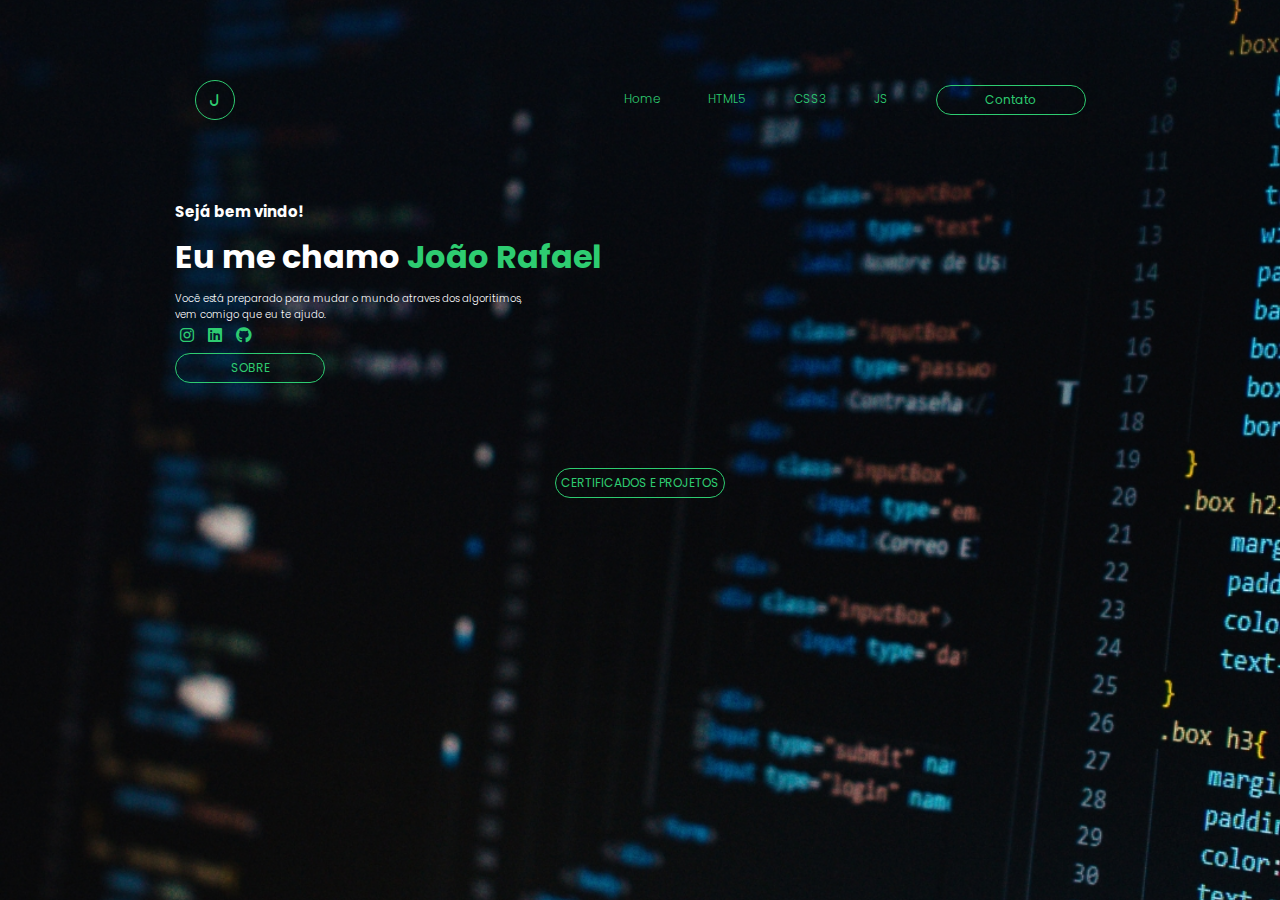
<file: index.html>
<!DOCTYPE html>
<html lang="en">
<head>
    <meta charset="UTF-8">
    <meta name="viewport" content="width=device-width, initial-scale=1.0">
    <link rel="stylesheet" href="https://cdnjs.cloudflare.com/ajax/libs/font-awesome/6.1.0/css/all.min.css">
    <link rel="stylesheet" href="estilo.css">
    <link rel="stylesheet" href="formulario.html">
    <title>Document</title>
</head>
<body>
    <div class="background">
        <header>
            <div class="Topo">
              <div class="logo">
                <i class="fa-solid fa-j"></i>
              </div>
              <div class="cabeçalho-link">
                <li>
                    <a href="#">Home</a>
                </li>
                <li>
                    <a href="https://developer.mozilla.org/pt-BR/docs/Web/HTML/Element/html">HTML5</a>
                </li>
                <li>
                    <a href="https://developer.mozilla.org/pt-BR/docs/Learn/Getting_started_with_the_web/CSS_basics">CSS3</a>
                </li>
                <li>
                    <a href="https://developer.mozilla.org/pt-BR/docs/Learn/Getting_started_with_the_web/JavaScript_basics">JS</a>
                </li>
              <button><a href="https://api.whatsapp.com/send/?phone=5564993353727&text&type=phone_number&app_absent=0">Contato</a></button>
              </div>
            </div>
        </header>
        <div class="container-text">
            <div class="text">
                <h3>Sejá bem vindo!</h3>
                <h1>Eu me chamo <span>João Rafael</span></h1>
                <p>Você está preparado para mudar o mundo atraves dos algoritimos,<br>vem comigo que eu te ajudo.</p>
                <div class="redes-sociais">
                    <a href="https://www.instagram.com/joaorafaeloff/"><i class="fa-brands fa-instagram"></i></a>
                    <a href="https://www.linkedin.com/in/jo%C3%A3o-rafael-854022223/"><i class="fa-brands fa-linkedin"></i></a>
                    <a href="https://github.com/joaorafaeloff"><i class="fa-brands fa-github"></i></a>
                </div>
                <div class="wrapper">
                    <a href="#Sobre">Sobre</a>
                </div>
                <div id="Sobre" class="Sobre">
                    <div class="sobre-conteudo">
                        <h1>Sobre Mim!</h1>
                        <p>Olá! Sou João Rafael Silva, um estudante apaixonado por programação, focado em HTML e CSS. Busco constantemente aprimorar minhas habilidades para criar interfaces web envolventes e funcionais. Destaco-me em projetos práticos e estou determinado a expandir meu conhecimento em outras linguagens e tecnologias. Além da programação, desfruto de pedalar de vez em quando e tocar um violão e cantar que enriquecem minha criatividade. Estamos sempre abertos a novas oportunidades e colaborações. Conecte-se comigo no <span>botão abaixo</span> ou no botão de <span>contato</span> no topo da tela para conversar sobre programação, desenvolvimento web ou qualquer tópico de interesse. <span>Obrigado por visitar meu portfólio!</span></p>
                            <br><button><a href="formulario.html">Conectar-me</a></button>
                        <a href="#" class="sobre-fechar">&times;</a>
                    </div>
                </div>
            </div>
        </div>
        <div class="wrapper2">
            <a href="#Imagens">Certificados e Projetos</a>
        </div>
        <div id="Imagens" class="Imagens">
            <div class= "Imagens-conteudo">


              <div class="slideshow-container">

                <div class="mySlides fade">
                  <img src="01AJSeD.png" style="width:95%">
                </div>
                
                <div class="mySlides fade">
                  <img src="02WDR.png" style="width:95%">
                </div>
                  
                <div class="mySlides fade">
                  <img src="03API.png" style="width:95%">                    
                </div>

                <div class="mySlides fade">
                  <img src="04PRJTPY.png" style="width:95%">
                </div>
                    
                 <div class="mySlides fade">
                  <img src="05LJdD.png" style="width:95%">
                </div>
                                       
                <a class="prev" onclick="plusSlides(-1)"><span>&#10094;</span></a>
                <a class="next" onclick="plusSlides(1)"><span>&#10095;</span></a>

                <a href="#" class="Imagens-fechar">&times;</a>
                    
              </div>
              <script>
                  var slideIndex = 1;
                  showSlides(slideIndex);
                    
                  function plusSlides(n) {
                    showSlides(slideIndex += n);
                  }
                    
                  function currentSlide(n) {
                    showSlides(slideIndex = n);
                  }
                    
                  function showSlides(n) {
                    var i;
                    var slides = document.getElementsByClassName("mySlides");
                    if (n > slides.length) {slideIndex = 1}
                    if (n < 1) {slideIndex = slides.length}
                    for (i = 0; i < slides.length; i++) {
                        slides[i].style.display = "none";
                    }
                    slides[slideIndex-1].style.display = "block";
                  }
              </script>
             <!--<div class="Slider">
                <div class="Slides">
                    <input type="Radio" name="btn-Radio" id="Radio1">
                    <input type="Radio" name="btn-Radio" id="Radio2">

                    <div class="imgsld">                
                        <img src="AJSeD.png" alt="Imagem 1" />
                        <img src="WDR.png" alt="Imagem 2" />
                        <img src="LJdD.png" alt="Imagem 3" />
                        <img src="API.png" alt="Imagem 4" />
                        <img src="PRJT1.png" alt="Imagem 5" />
                        <img src="PRJT2.png" alt="Imagem 6" />
                        <img src="PRJT3.png" alt="Imagem 7" />
                        <img src="PRJT4.png" alt="Imagem 8" />
                        <img src="PRJT5.png" alt="Imagem 9" />
                        <img src="PRJTPY.png" alt="Imagem 10" />
                        
                    </div>

                    <div class="manual-navigation">
                        <label for="Radio1" class="manual-btn"></label>
                        <label for="Radio2" class="manual-btn"></label>
                    </div>
                </div>
              </div>-->
            </div>
        </div>
    </div> 
    <!--<script src="script.js"></script>-->   
</body>
</html>
</file>
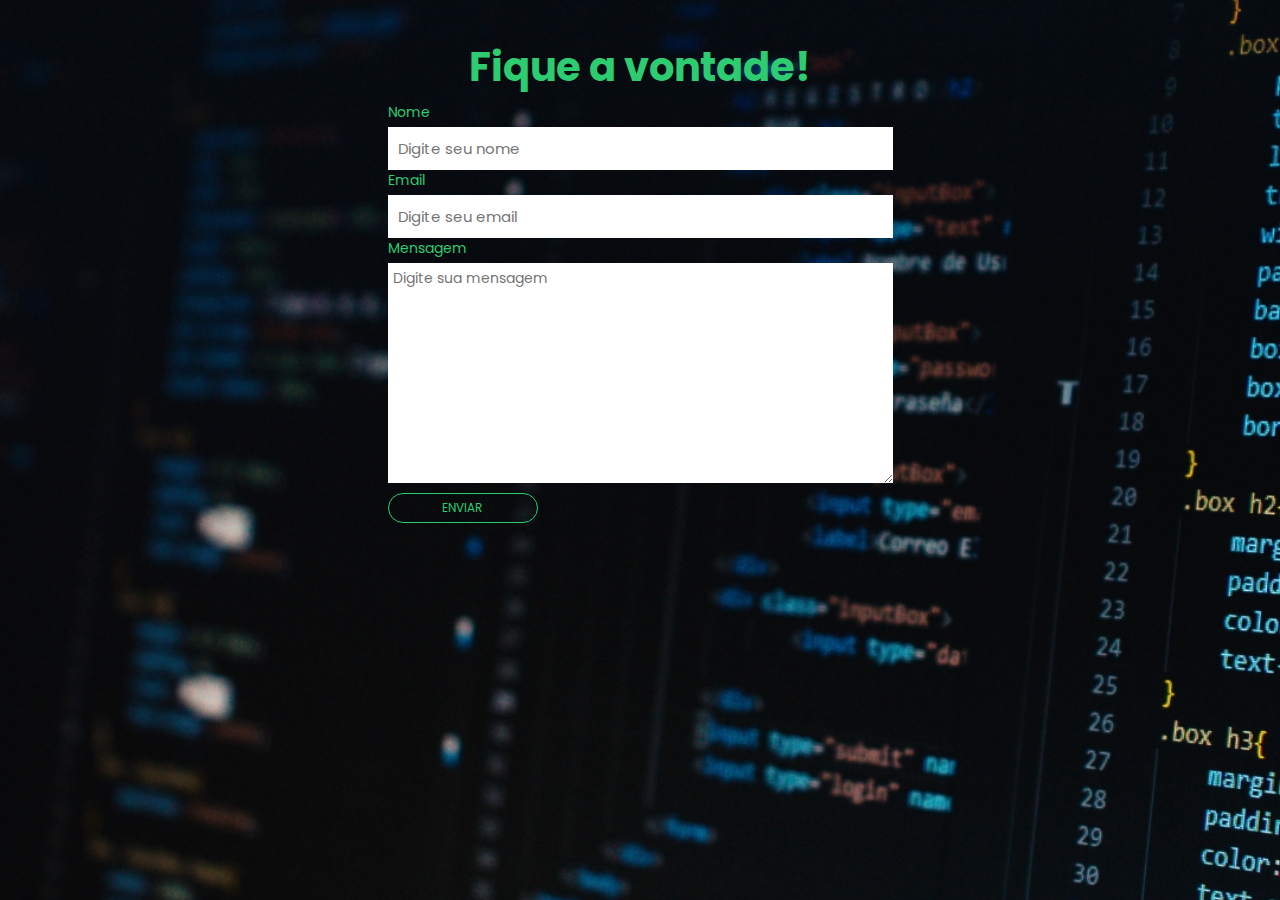
<file: formulario.html>
<!DOCTYPE html>
<html lang="en">
<head>
    <meta charset="UTF-8">
    <meta http-equiv="X-UA-Compatible" content="IE=edge">
    <meta name="viewport" content="width=device-width, initial-scale=1.0">
    <link rel="stylesheet" href="estilo.css">
    <link rel="stylesheet" href="mensagem.html">
    <title>Formulário</title>
</head>
<body>
    <div class="background">
      <section>
        <h2>Fique a vontade!</h2>
        <form action="https://api.staticforms.xyz/submit" method="post">
            <label>Nome</label>
            <input type="text" name="name" placeholder="Digite seu nome" autocomplete="on" required>
            <label>Email</label>
            <input type="email" name="email" placeholder="Digite seu email" autocomplete="on" required>
            <label>Mensagem</label>
            <textarea name="mensagem" cols="40" rows="10" placeholder="Digite sua mensagem" required></textarea> 
            <button type="submit">ENVIAR</button>       
            <input type="hidden" name="accessKey" value="b815c2e4-efeb-4c74-8740-4b270237599a">
            <input type="hidden" name="redirectTo" value="https://joaorafaeloff.github.io/portifolio/mensagem.html">
        </form>
      </section>
    </div>
</body>
</html>
</file>
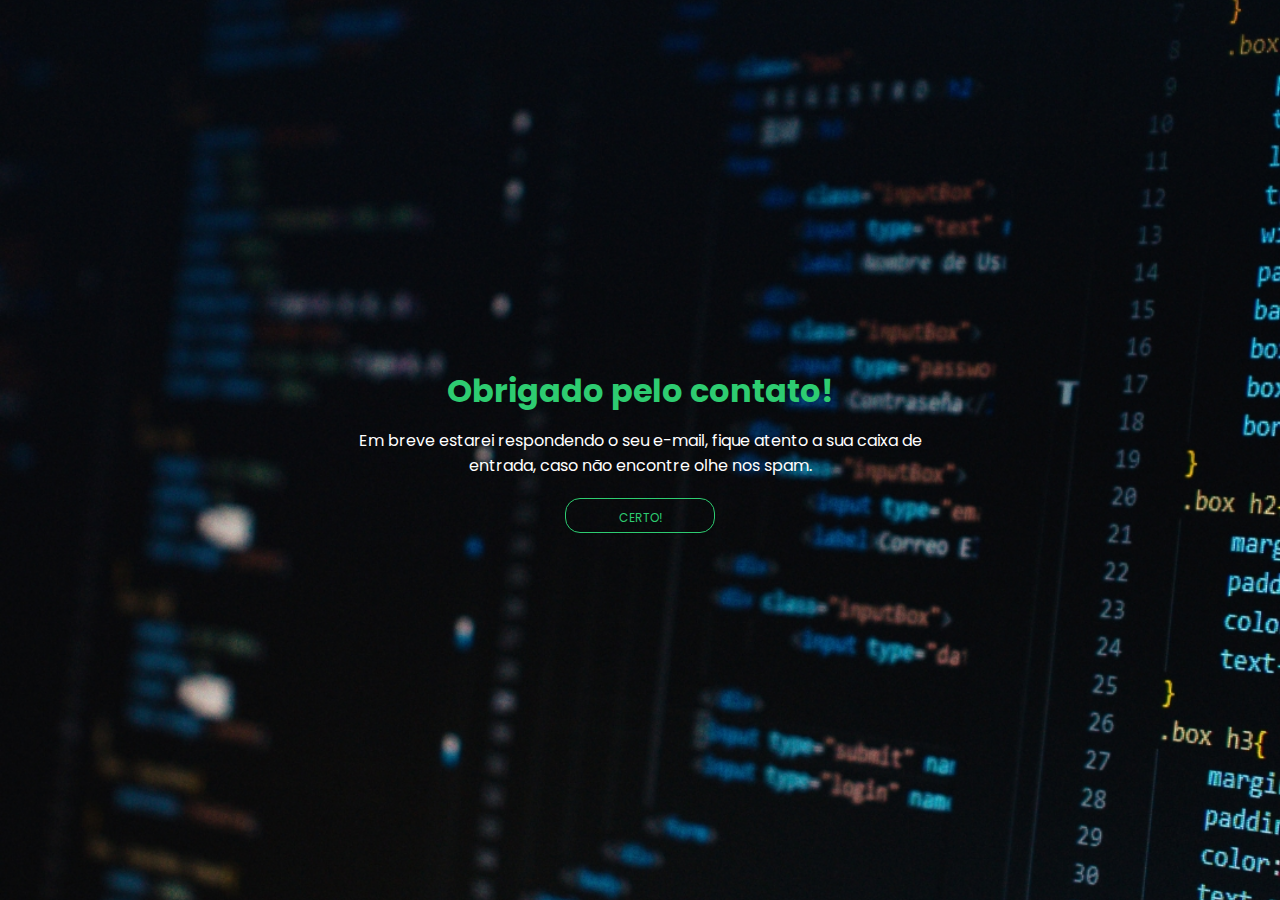
<file: mensagem.html>
<!DOCTYPE html>
<html lang="en">
<head>
    <meta charset="UTF-8">
    <meta http-equiv="X-UA-Compatible" content="IE=edge">
    <meta name="viewport" content="width=device-width, initial-scale=1.0">
    <link rel="stylesheet" href="estilo.css">
    <title>Mensagem</title>
</head>
<body>
  <div id="msg" class="background">
     <h1 class="msgtxt">Obrigado pelo contato!</h1>
     <p class="msgtx">Em breve estarei respondendo o seu e-mail, fique atento a sua caixa de <br>entrada, caso não encontre olhe nos spam.</p>
     <button id="Home"><a id="lin" href="index.html"><span>CERTO!</span></a></button>
  </div>
</body>
</html>
</file>
<file: estilo.css>
@import url('https://fonts.googleapis.com/css2?family=Montserrat:ital,wght@0,200;0,300;0,400;0,500;0,600;0,700;0,800;0,900;1,200;1,300;1,400;1,500;1,600;1,700;1,800;1,900&family=Poppins:ital,wght@0,100;0,200;0,300;0,400;0,500;0,600;0,700;0,800;0,900;1,100;1,200;1,300;1,400;1,500;1,600;1,700;1,800&display=swap');
*{
    margin: 0;
    padding: 0;
    box-sizing: border-box;
    text-decoration: none;
    list-style: none;
    font-family: "Poppins", sans-serif;
}
body{
    overflow: hidden;
}
.background{
    background: linear-gradient(rgba(0, 0, 0, 0.5), rgba(0, 0, 0, 0.5));
    background-image: url(bkgd.jpg);
    background-size: cover;
    background-position: center;
    width: 100%;
    height: 100vh;
}
.Topo{
    display: flex;
    justify-content: space-around;
    max-width: 100%;
    align-items: center;
    text-align: center;
    padding-top: 5rem;
}
.cabeçalho-link{
    display: flex;
    gap: 3rem;
    font-weight: 300;
    cursor: pointer;
}
.cabeçalho-link a{
    color: #2ecc71;
    font-size: 12px;
}
.logo{
    width: 40px;
    height: 40px;
    background: transparent;
    border: 1px solid #2ecc71;
    color: #2ecc71;
    border-radius: 50%;
    display: inline-flex;
    align-items: center;
    text-align: center;
    justify-content: center;
    font-size: 13px;
    cursor: pointer;
}
button{
    color: #2ecc71;
    background: transparent;
    border: solid 1px #2ecc71;
    padding: 5px;
    border-radius: 15px;
    font-size: 12px;
    text-align: center;
    text-decoration: none;
    width: 150px;
    cursor: pointer;
}
.container-text{
    padding: 80px 0 0 175px;
}
.text h3{
    color: #fff;
    font-size: 15px;
}
.text h1{
    color: #fff;
    margin-top: 10px;
}
.text span{
    color: #2ecc71;
}
.text p{
    color: #fff;
    font-size: 10px;
    font-weight: 300;
    margin-top: 10px;
}
.redes-sociais a{
    color: #2ecc71;
    padding: 5px;
    margin-top: 15px;
}
.wrapper{
    display: flex;
    align-items: left;
    justify-content: left;
    padding-top: 5px;
}
.wrapper2{
    display: flex;
    align-items: center;
    justify-content: center;
    padding-top: 5px;
}
.wrapper a{
    color: #2ecc71;
    background: transparent;
    border: solid 1px #2ecc71;
    padding: 5px;
    border-radius: 15px;
    font-size: 12px;
    text-align: center;
    text-decoration: none;
    text-transform: uppercase;
    width: 150px;
    cursor: pointer;
}
.wrapper2 a{
    color: #2ecc71;
    background: transparent;
    border: solid 1px #2ecc71;
    margin-top: 80px;
    padding: 5px;
    border-radius: 15px;
    font-size: 12px;
    text-align: center;
    text-decoration: none;
    text-transform: uppercase;
    cursor: pointer;
}
.Sobre{
    visibility: hidden;
    opacity: 0;
    position: absolute;
    top: 0;
    right: 0;
    bottom: 0;
    left: 0;
    display: flex;
    align-items: center;
    justify-content: center;
    /*background: linear-gradient(rgba(0, 0, 0, 0.5), rgba(0, 0, 0, 0.5));*/
    transition: all .4s;
}
.Imagens{
    visibility: hidden;
    opacity: 0;
    position: absolute;
    top: 8px;
    right: 8px;
    bottom: 8px;
    left: 8px;
    display: flex;
    align-items: center;
    justify-content: center;
    /*background: linear-gradient(rgba(0, 0, 0, 0.5), rgba(0, 0, 0, 0.5));*/
    transition: all .4s;
}
.sobre-conteudo{
    border-radius: 4px;
    position: relative;
    width: 500px;
    height: 500px;
    max-width: 90%;
    background: linear-gradient(rgba(0, 0, 0, 0.9), rgba(0, 0, 0, 0.8));
    padding: 1em 2em;
}
.Imagens-conteudo{
    border-radius: 4px;
    position: relative;
    width: 840px;
    height: 540px;
    max-width: 100%;
    background: linear-gradient(rgba(0, 0, 0, 0.9), rgba(0, 0, 0, 0.8));

}
.sobre-conteudo h1{
    color: #2ecc71;
}
.Sobre:target{
    visibility: visible;
    opacity: 1;
    padding-top: 50px;
}
.sobre-fechar{
    position: absolute;
    top: 10px;
    right: 10px;
    color: #2ecc71;
    text-decoration: none;
}
.sobre-conteudo button{
    color: #2ecc71;
    background: transparent;
    border: solid 1px #2ecc71;
    padding: 5px;
    border-radius: 15px;
    font-size: 12px;
    width: 150px;
    margin-top: 5px;
    cursor: pointer;
}

.sobre-conteudo a{
    color: #2ecc71;
}
.Imagens:target{
    visibility: visible;
    opacity: 1;
    padding-bottom: 8px;
}
.Imagens-fechar{
    position: absolute;
    top: 8px;
    right: 8px;
    color: #2ecc71;
    text-decoration: none;
}
.Imagens-conteudo button{
    color: #2ecc71;
    background: transparent;
    border: solid 1px #2ecc71;
    padding: 5px;
    border-radius: 15px;
    font-size: 10px;
    margin-top: 5px;
    cursor: pointer;
}
.slideshow-container {
    width: 100%;
    height: 100%;
    border-radius: 4px;
    margin-top: 8px;
    margin-right: 8px;
    margin-bottom: 8px;
    margin-left: 8px;
}
.prev {
    position: absolute;
    bottom: 8px;
    left: 48%;
    transform: translate(-50%);
    margin-top: -40px;
    display: flex;
    /*justify-content: center;*/
    border: 2px solid #2ecc71;
    padding: 4px;
    border-radius: 10px;
    cursor: pointer;
    transition: 1s; 
}
.prev span{
    color: #2ecc71;
}
.next {
    position: absolute;
    bottom: 8px;
    left: 52%;
    transform: translate(-50%);
    margin-top: -40px;
    display: flex;
    /*justify-content: center;*/
    border: 2px solid #2ecc71;
    padding: 4px;
    border-radius: 10px;
    cursor: pointer;
    transition: 1s;
}
.next span{
    color: #2ecc71;
}
section{
    margin-top: 0px;
    display: flex;
    align-items: center;
    justify-content: center;
    flex-direction: column;
    padding: 5px 10px;
   
}
section h2{
    color: #2ecc71;
    font-size: 2.5rem;
    margin: 2rem;
    margin-bottom: 0px;
}
section form{
    display: flex;
    flex-direction: column;
    padding-top: 5px;   
}
form label{
    color: #2ecc71;
    font-size: 14px;
    margin-bottom: 4px;
}
form input{
    padding: 10px;
    outline: none;
    border: 2px;
    border-color: #2ecc71;
    margin-bottom: 0px;
    font-size: 15px;
    transition: all 0.5s;
}
form textarea{
    padding: 5px;
    outline: none;
    border: 1px;
    font-size: 14px;
    margin-bottom: 10px;
    transition: all 0.5s;
}
form button{
    color: #2ecc71;
    background: transparent;
    border: solid 1px #2ecc71;
    padding: 5px;
    padding-top: 5px;
    border-radius: 15px;
    font-size: 12px;
    text-align: center;
    text-decoration: none;
    width: 150px;
    cursor: pointer;
}
form button span{
    color: #2ecc71;
}
form button span:hover{
    color: #fff;
    transition: all 0.5s;
    z-index: 1;
}
form button:hover{
    color: #fff;
    background-color: #2ecc71;
    border-color: #fff;
    transition: all 0.5s;
}
#msg{
    display: flex;
    justify-content: center;
    align-items: center;
    min-height: 100vh;
    flex-direction: column;
}
.msgtxt{
    color: #2ecc71;
   
}
.msgtx{ 
    color: #fff;
    text-align: center;
    padding-top: 1%;
    padding-bottom: 20px;
}
#Home{
    color: #2ecc71;
    background: transparent;
    border: solid 1px #2ecc71;
    padding: 5px;
    padding-top: 10px;
    border-radius: 15px;
    font-size: 12px;
    text-align: center;
    text-decoration: none;
    width: 150px;
    cursor: pointer;
    align-items: center;
}
#lin span{
    color: #2ecc71;
}
#Home:hover{
    color: #fff;
    background-color: #2ecc71;
    border-color: #fff;
    transition: all 0.5s;
    z-index: 1;
}
#Home #lin span:hover{
    color: #fff;
    transition: all 0.5s;
    z-index: 1;
}
@media screen and (max-width: 640px) {
    .Topo{
    max-width: 100%;
    align-items: center;
    padding-top: 1rem;
    }
    .cabeçalho-link {
        display: table-column-group;
        padding-top: 8px;
    }
    .container-text{
        padding: 50px 0 0 25px;
    }
    .text h1{
        font-size: 45px;
    }
    section form{
        display: flex;
        flex-direction: column;
        padding-top: 3px;   
    }
    form label{
        color: #2ecc71;
        font-size: 12px;
        margin-bottom: 3px;
    }
    form input{
        padding: 5px;
        outline: none;
        border: 2px;
        border-color: #2ecc71;
        margin-bottom: 0px;
        font-size: 12px;
        transition: all 0.5s;
    }
    form textarea{
        padding: 3px;
        outline: none;
        border: 1px;
        font-size: 12px;
        margin-bottom: 3px;
        transition: all 0.5s;
    }
}
</file>
